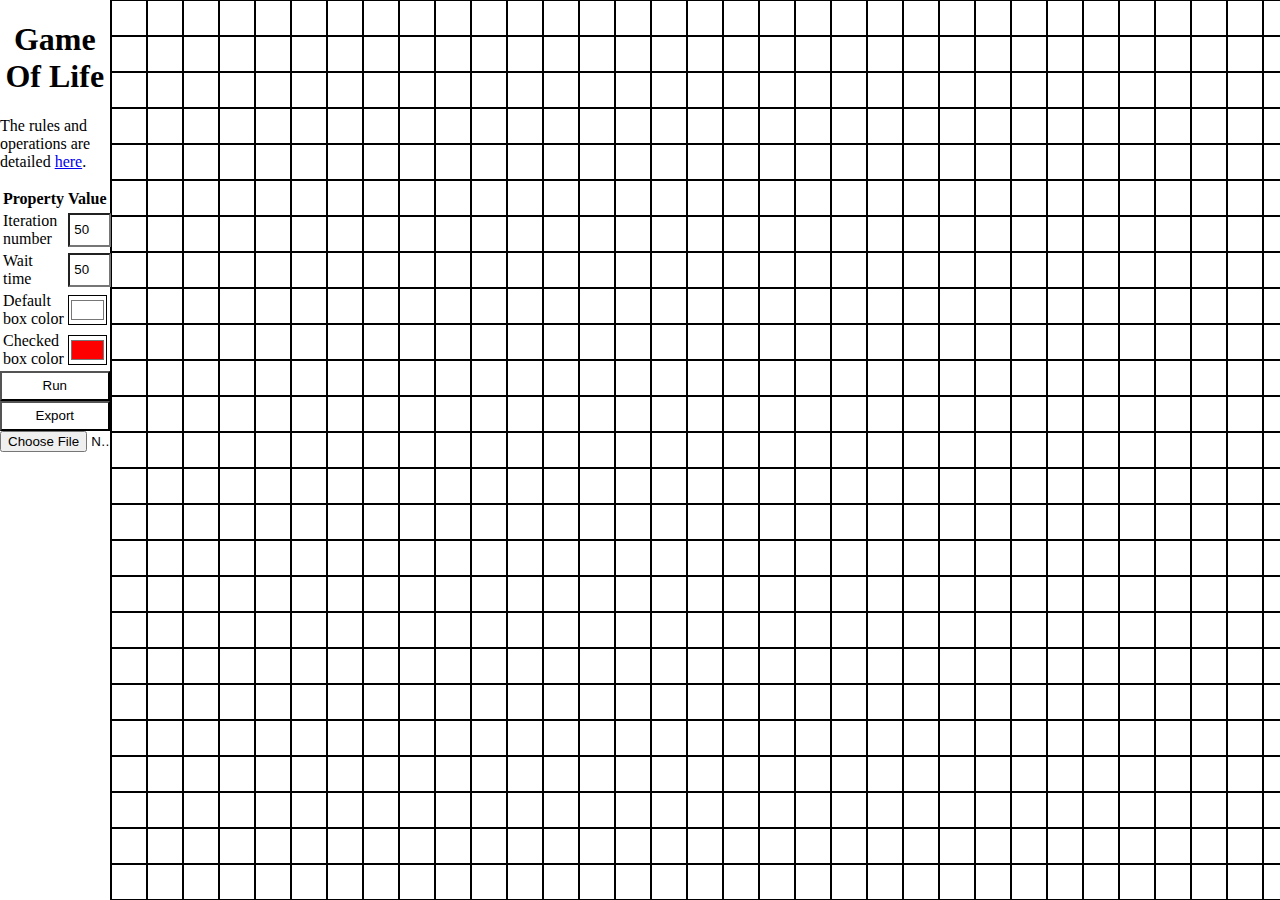
<file: index.html>
<!DOCTYPE html>
<html lang="en">

<head>
    <meta charset="UTF-8">
    <meta http-equiv="X-UA-Compatible" content="IE=edge">
    <meta name="viewport" content="width=device-width, initial-scale=1.0">
    <link rel="stylesheet" href="styles/style.css">
    <script type="text/javascript" src="scripts/GameOfLife.js"></script>
    <title>Game Of Life</title>
</head>

<body>
    <nav id="side">
        <h1>Game Of Life</h1>
        <p>
            The rules and operations are detailed <a href="./README.md">here</a>.
        </p>
        <div id="inputs">
            <form method="dialog" id="form">
                <table>
                    <thead>
                        <tr>
                            <th>Property</th>
                            <th>Value</th>
                        </tr>
                    </thead>
                    <tbody>
                        <tr>
                            <td>Iteration number</td>
                            <td>
                                <input form="form" type="number" name="iterationNumber" min="1" value="50" max="10000" />
                            </td>
                        </tr>
                        <tr>
                            <td>Wait time</td>
                            <td>
                                <input form="form" type="number" name="waitTime" min="1" value="50" max="10000" />
                            </td>
                        </tr>
                        <tr>
                            <td>Default box color</td>
                            <td>
                                <input form="form" type="color" name="boxColor" value="#ffffff" oninput="handleClick(this)">
                            </td>
                        </tr>
                        <tr>
                            <td>Checked box color</td>
                            <td>
                                <input form="form" type="color" name="checkedBoxColor" value="#ff0000" oninput="handleClick(this)">
                            </td>
                        </tr>
                    </tbody>
                </table>
                <input form="form" type="submit" id="run" value="Run" />
                <input form="form" type="button" id="reset" value="Reset" class="hide" disabled />
                <input form="form" type="button" id="exportConf" value="Export" />
                <input form="form" type="file" id="importConf" value="Import" />
            </form>
        </div>
    </nav>
    <main>
        <div class="wrapper"></div>
    </main>
    <script type="text/javascript" async defer src="scripts/script.js"></script>
</body>

</html>
</file>
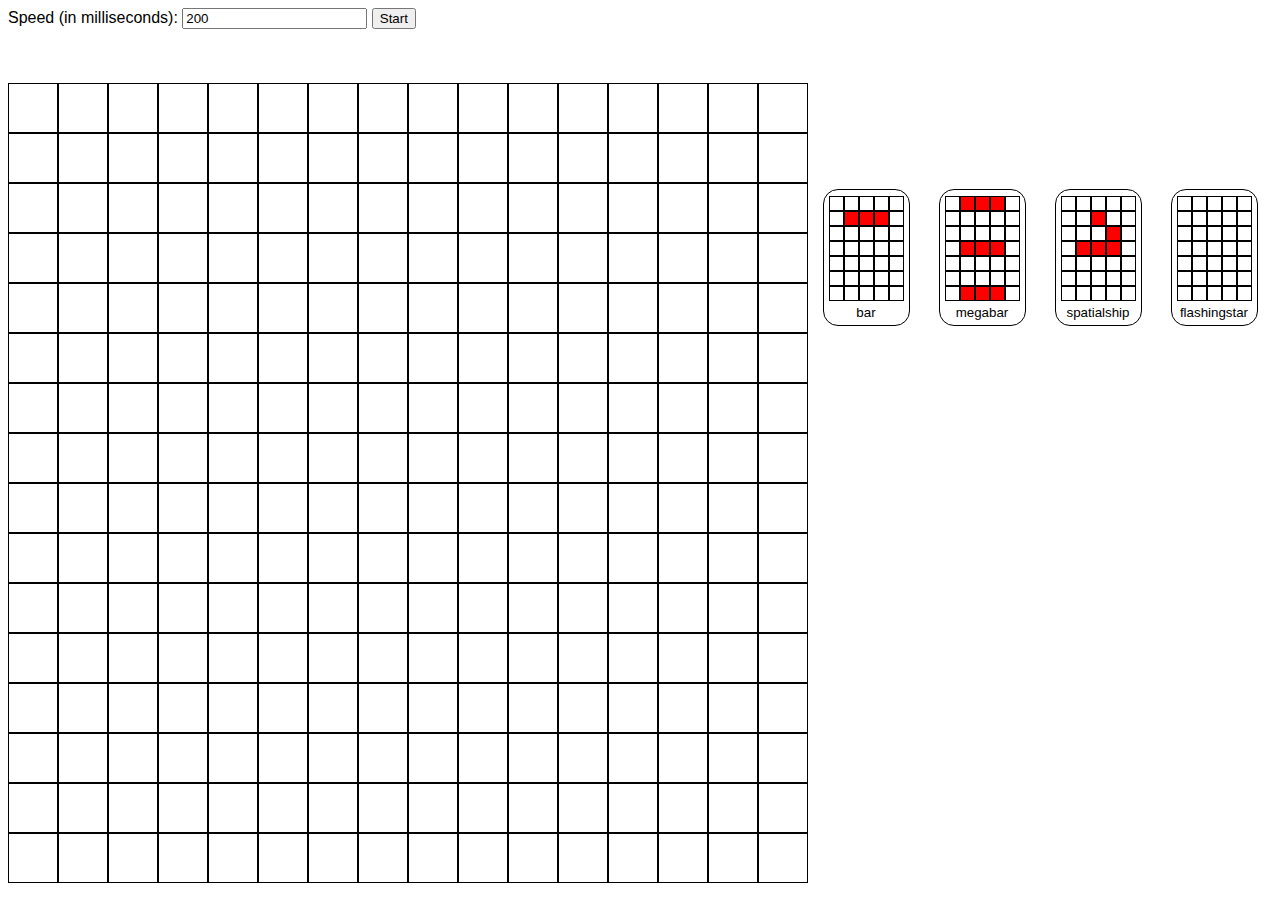
<file: old/index.html>
<!DOCTYPE html>
<html lang="en">
    <head>
        <meta charset="UTF-8">
        <meta http-equiv="X-UA-Compatible" content="IE=edge"/>
        <meta name="viewport" content="width=device-width, initial-scale=1.0"/>
        <title>Life Game</title>
    </head>
    <body>
        <p>Scripts are disabled in your browser settings.</p>
        <script type='text/javascript' async defer src="variables.js"></script>
        <script type='text/javascript' async defer src="start.js"></script>
        <script type='text/javascript' async defer src="functions-forms.js"></script>
        <script type='text/javascript' async defer src="functions-forms-mini.js"></script>
        <script type='text/javascript' async defer src="script.js"></script>
    </body>
</html>
</file>
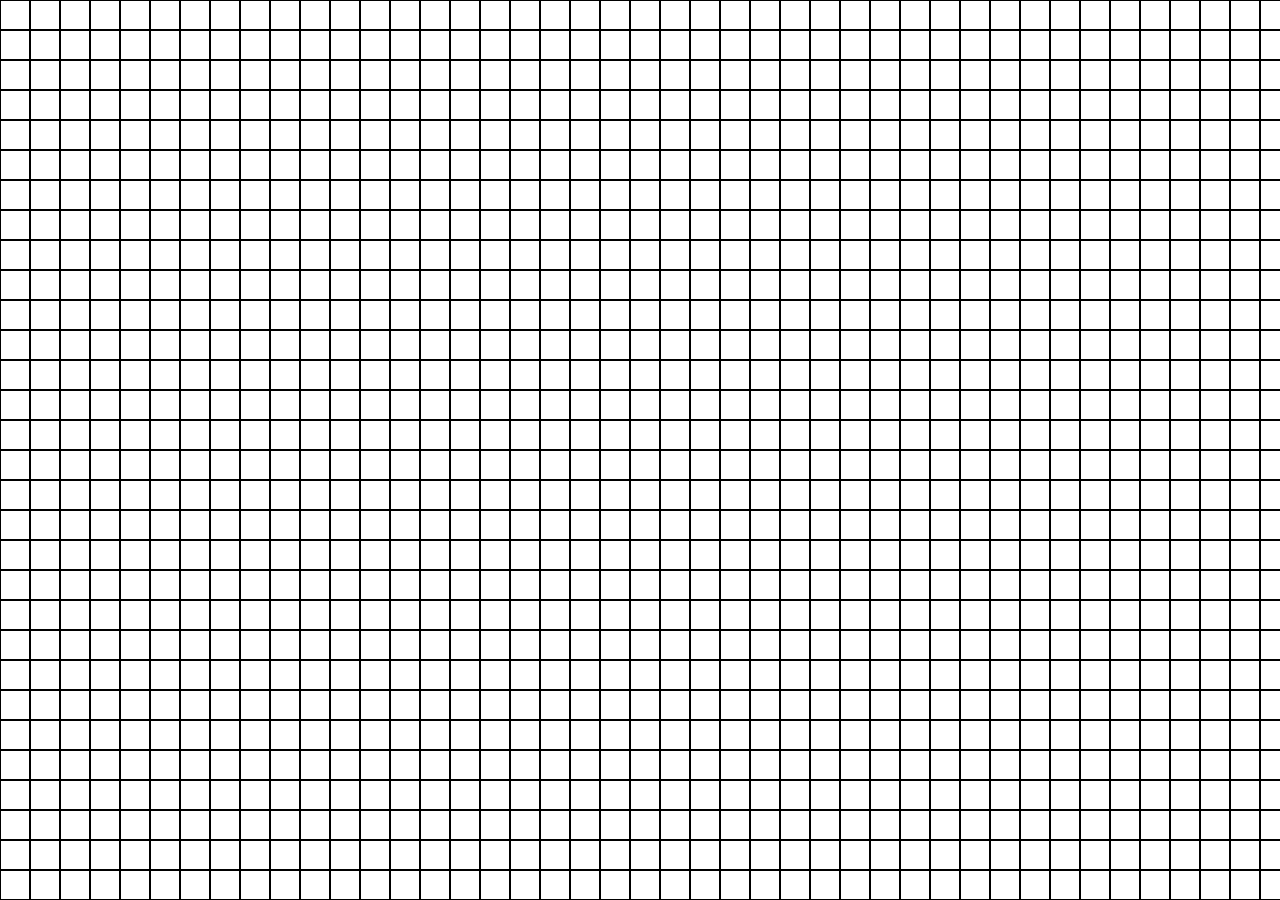
<file: old2/index.html>
<!DOCTYPE html>
<html lang="en">
    <head>
        <meta charset="UTF-8">
        <meta http-equiv="X-UA-Compatible" content="IE=edge"/>
        <meta name="viewport" content="width=device-width, initial-scale=1.0"/>
        <title>Game Of Life</title>
    </head>
    <body>
        <div>Loading...</div>
        <noscript>Scripts are disabled in your browser settings.</noscript>
        <script type='text/javascript' async defer src="./scripts/variables.js"></script>
        <script type='text/javascript' async defer src="./scripts/start.js"></script>
        <script type='text/javascript' async defer src="./scripts/script.js"></script>
    </body>
</html>
</file>
<file: styles/style.css>
html {
    font-family: "Consolas";
}

body {
    position: absolute;
    margin: 0;
    padding: 0;
    width: 100%;
    height: 100%;
    display: grid;
    grid-template-columns: auto var(--width);
}

nav#side {
    border-right: 1px solid black;
    /* box-shadow: 0 0 0 25px; */
}

h1 {
    text-align: center;
}

input {
    width: 100%;
    text-align: center;
    background-color: white;
    color: black;
    padding: 0;
    height: 30px;
    outline: none;
}

main {
    position: relative;
}

.wrapper {
    position: absolute;
    width: 100%;
    height: 100%;
    display: grid;
    grid-template-columns: repeat(var(--colsNumber), 1fr);
    grid-template-rows: repeat(var(--rowsNumber), 1fr);
}

.box {
    box-sizing: border-box;
    border: 1px solid black;
    width: 100%;
    height: 100%;
    background-color: var(--boxColor);
}

.box.checked {
    background-color: var(--checkedBoxColor);
}

.hide {
    display: none;
}
</file>
